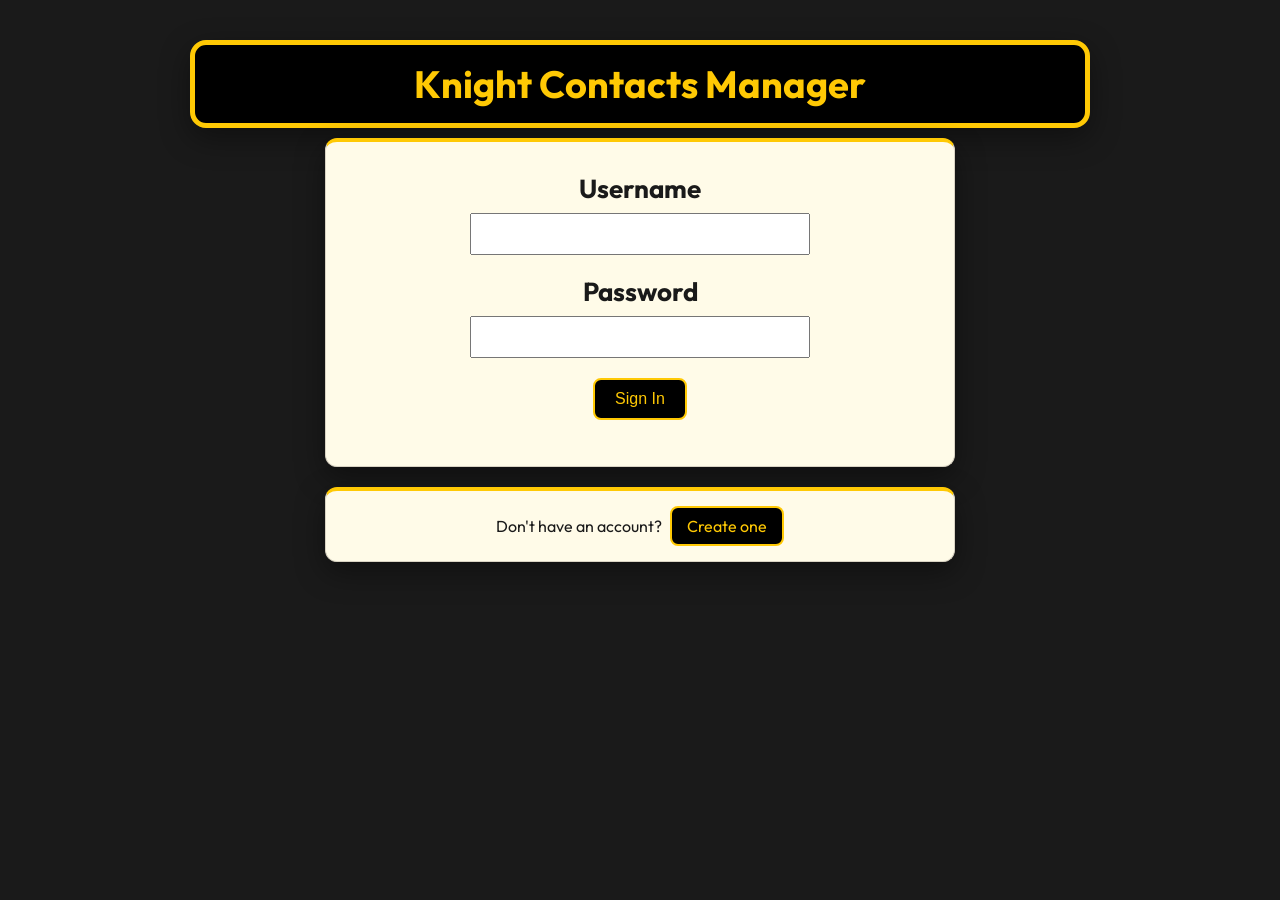
<file: index.html>
<!DOCTYPE html>
<html lang="en">

<head>
    <meta charset="utf-8">
    <meta name="viewport" content="width=device-width, initial-scale=1">

    <title>Sign In - Knight Contacts Manager</title>
        <link rel="stylesheet" href="https://fonts.googleapis.com/css2?family=Outfit:wght@400;500;600;700&display=swap">
    <link rel="stylesheet" href="css/styles.css">
 
</head>

<body>
    <main>
    <h1>Knight Contacts Manager</h1>
    
    <form id = "form-signin" novalidate>
    <div class="field">
        <label for="signin-login">Username</label>
        <input id="signin-login" type="text" autocomplete="username" required>
    </div>

    <div class="field">
        <label for="signin-password">Password</label>
        <input id="signin-password" type="password" autocomplete="current-password" required>
    </div>

    <button type="submit">Sign In</button>
    

    <p id="signin-status" role="status" aria-live="polite"></p>

    </form>
        <p>Don't have an account? <a href="register.html">Create one</a></p>
    </main>

    <script src="js/api.js"></script>
    <script src="js/auth.js"></script>

</body>

</html>
</file>
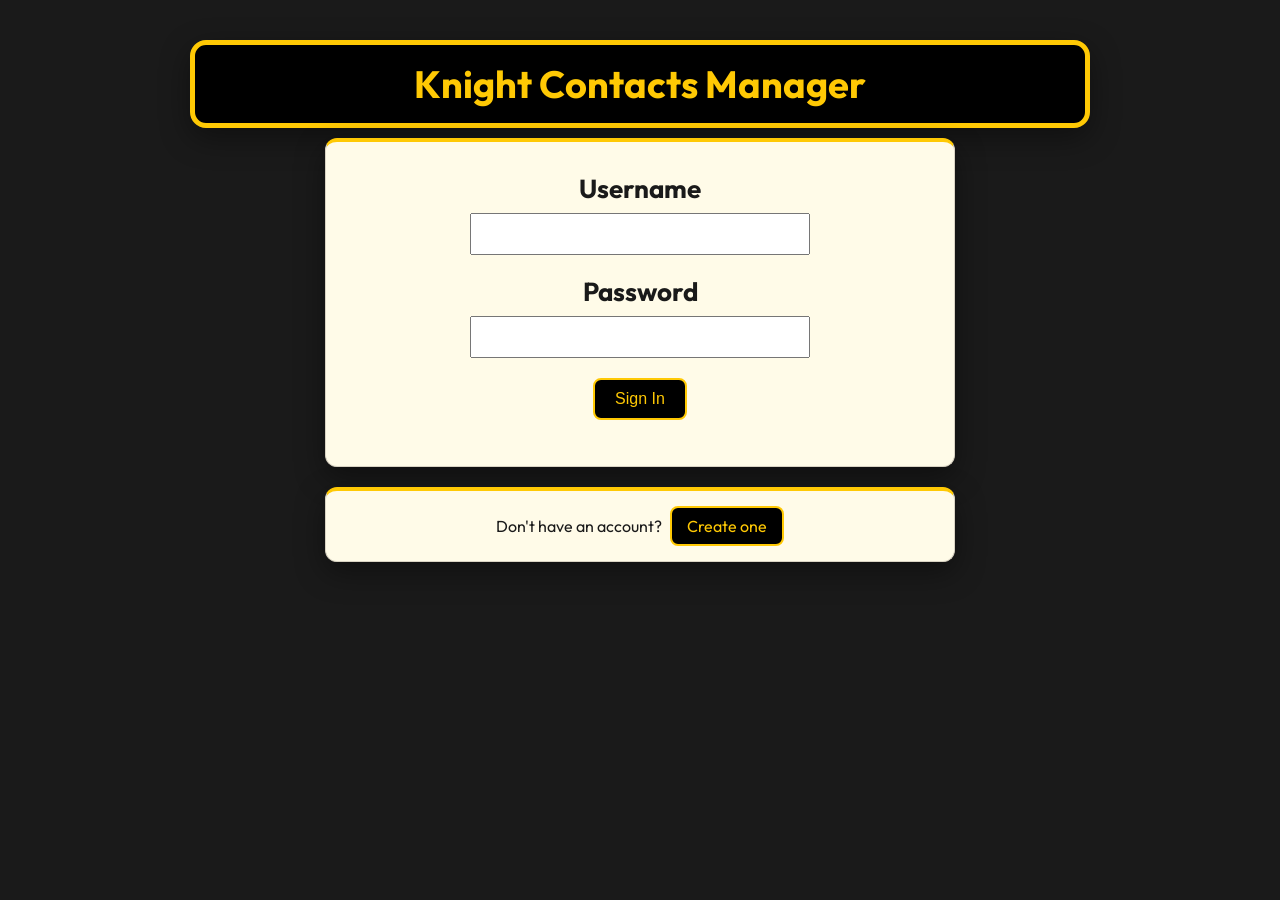
<file: contacts.html>
<!DOCTYPE html>
<html lang="en">

<head>
    <meta charset="utf-8">
    <meta name="viewport" content="width=device-width, initial-scale=1">

    <title>Contacts - Knight Contacts Manager</title>
        <link rel="stylesheet" href="https://fonts.googleapis.com/css2?family=Outfit:wght@400;500;600;700&display=swap">
    <link rel="stylesheet" href="css/styles.css">
</head>

<body>

    <main>

        <h1>Knight Contacts Manager</h1>
                <div class="user-bar">
            <p id="welcome"></p>
            <button type="button" id="signout-button">Sign out</button>
        </div>


        <!-- Search -->
        <section id="search-section">

            <h2>Search Contacts</h2>

                        <form id="search-form" role="search">
                <input id="search-input" type="search" placeholder="Search by name..." aria-label="Search contacts">
                <button type="submit" id="search-button">Search</button>
            </form>

        </section>

         <!-- Contact List -->
        <section id="contacts-section">

            <h2>Contacts</h2>
            <!-- Status messages -->
        <p id="contact-status" role="status" aria-live="polite"></p>
	    <div id="contacts-list">
        </div>
        </section>



        <!-- Add Contact -->
        <section id="add-contact-section">

            <h2>Add Contact</h2>

            <form id="add-contact-form" novalidate>
                <div>
                    <label for="contact-first-name">First Name</label>
                    <input
                        id="contact-first-name"
                        type="text"
                        required
                    >
                </div>

                <div>
                    <label for="contact-last-name">Last Name</label>
                    <input
                        id="contact-last-name"
                        type="text"
                        required
                    >
                </div>

                <div>
                    <label for="contact-phone">Phone</label>
                    <input
                        id="contact-phone"
                        type="tel"
                    >
                </div>

                <div>
                    <label for="contact-email">Email</label>
                    <input
                        id="contact-email"
                        type="email"
                    >
                </div>

                <button type="submit">
                    Add Contact
                </button>
                                <p id="add-status" role="status" aria-live="polite"></p>
            </form>

        </section>


       

        


    </main>
        <script src="js/api.js"></script>
        <script src="js/contacts.js"></script>
</body>

</html>
</file>
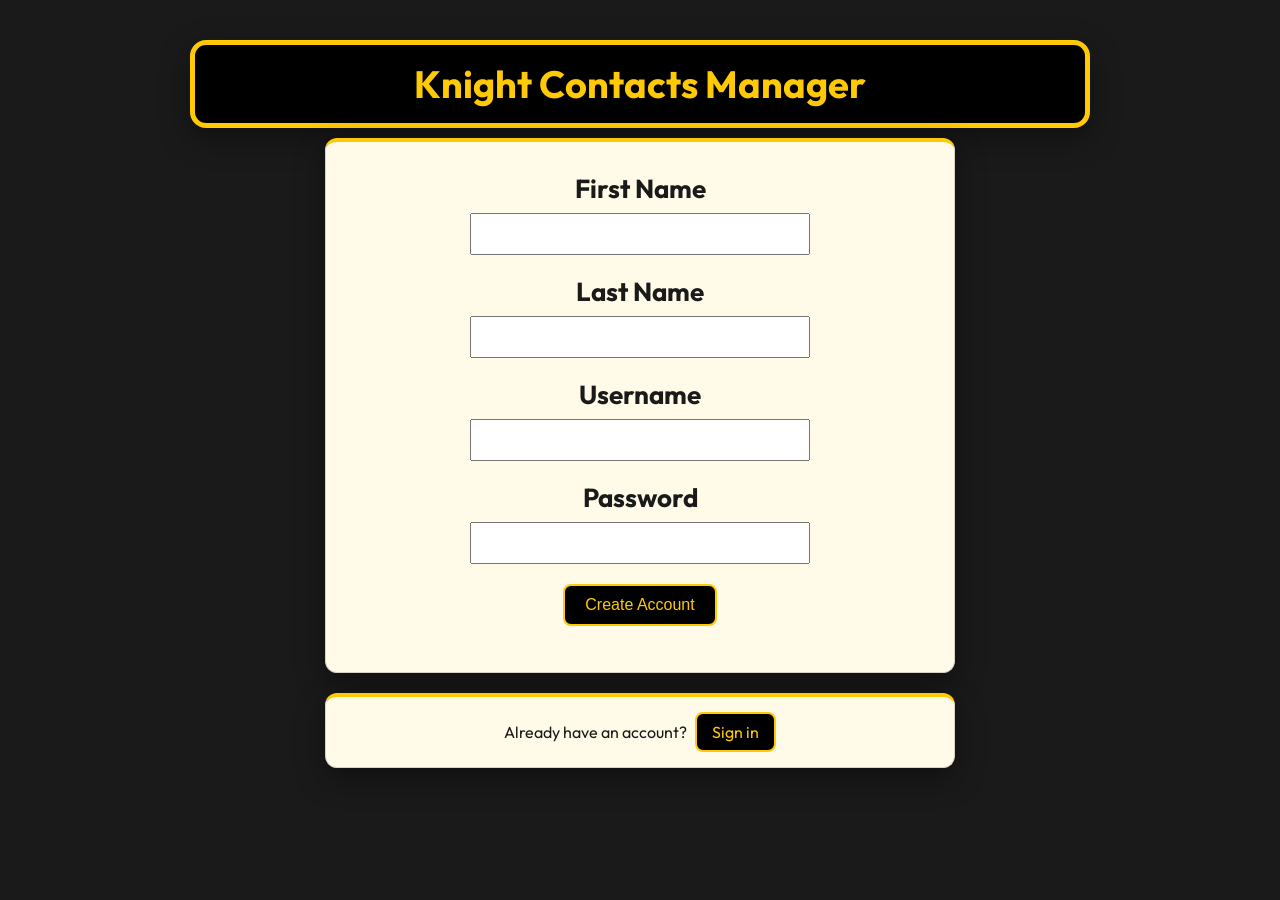
<file: register.html>
<!DOCTYPE html>
<html lang="en">
<head>

    <meta charset="utf-8">
    <meta name="viewport" content="width=device-width, initial-scale=1">
    <title>Create Account - Knight Contact Manager</title>
    <link rel="stylesheet" href="css/styles.css">
        <link rel="stylesheet" href="https://fonts.googleapis.com/css2?family=Outfit:wght@400;500;600;700&display=swap">
</head>
<body>

    <main>

        <h1>Knight Contacts Manager</h1>


        <form id="form-register" novalidate>

            <div class="field">
                <label for="reg-first">First Name</label>
                <input id="reg-first" type="text" autocomplete="given-name" required>
            </div>

            <div class="field">
                <label for="reg-last">Last Name</label>
                <input id="reg-last" type="text" autocomplete="family-name" required>
            </div>

            <div class="field">
                <label for="reg-login">Username</label>
                <input id="reg-login" type="text" autocomplete="username" required>
            </div>

            <div class="field">
                <label for="reg-password">Password</label>
                <input id="reg-password" type="password" autocomplete="new-password" required>
            </div>

            <button type="submit">Create Account</button>

            <p id="register-status" role="status" aria-live="polite"></p>

        </form>
        <p>Already have an account? <a href="index.html">Sign in</a></p>
    </main>

    <script src="js/api.js"></script>
    <script src="js/register.js"></script>

</body>


</html>
</file>
<file: css/styles.css>
/*General Page Styling*/


:root {
    --black: #111111;
    --gold: #FFC904;
    --cream: #FFFBE8;
    --page: #EDEBE6;
    --text: #1A1A1A;
    --border: #D9D3C3;
    --radius: 12px;
}

body {
    margin: 0;
    font-family: 'Outfit', system-ui, sans-serif;
    background-color: #1a1a1a;
    color: var(--cream);
}

main {
    width: 80%;
    max-width: 900px;
    margin: 40px auto;
}


/*Headers*/

h1 {
    text-align: center;
    font-size: 38px;
    margin-bottom: 10px;

    border: 5px solid var(--gold);
    padding: 15px;
    color: var(--gold);
    background-color: black;
    border-radius: 16px;
    box-shadow: 0 10px 30px rgba(0, 0, 0, 0.4);
}

h2 {
    text-align: center;
    font-size: 28px;
    margin-bottom: 25px;

    padding: 5px;
    color: black;
    

    display: block;
    width: fit-content;
    margin-left: auto;
    margin-right: auto;
}

/*Search*/

#search-section {
    margin-bottom: 30px;
    background-color: #FFFBE8;
    padding: 15px;
    margin-bottom: 30px;
    border-radius: 8px;

    border: 5px solid var(--gold);
    text-align: center;
}

#search-input {
    width: 60%;
    padding: 12px;
    font-size: 16px;
    box-sizing: border-box;
}

#search-button {
    padding: 10px 20px;
    font-size: 16px;
    cursor: pointer;
    background-color: black;
    color: var(--gold);
    border: 3px solid var(--gold);
    border-radius: 8px;
    
}

/*Add Contact*/

#add-contact-section {
    background-color: #FFFBE8;
    padding: 15px;
    margin-bottom: 30px;
    border-radius: 8px;

    border: 5px solid var(--gold);
}

#add-contact-form div {
    margin-bottom: 15px;
}

#add-contact-form label {
    display: block;
    margin-bottom: 5px;
    font-weight: bold;
}

#add-contact-form input {
    width: 100%;
    padding: 10px;
    font-size: 16px;
    box-sizing: border-box;
}

#add-contact-form button {
    background-color: black;
    color: var(--gold);
    border: 2px solid var(--gold);
    
    margin-top: 5px;
    padding: 10px 20px;
    font-size: 16px;
    cursor: pointer;
    border-radius: 8px;
}

/*Contact Cards*/

#contacts-section {
    margin-bottom: 30px;
    background-color: #FFFBE8;
    padding: 15px;
    margin-bottom: 30px;
    border-radius: 8px;

    border: 5px solid var(--gold);
}

#contacts-list {
    display: flex;
    flex-direction: column;
    gap: 15px;
}

.contact-card {
    background-color: white;
    padding: 20px;
    border-radius: 8px;
    border: 1px solid black;

    display: flex;
    justify-content: space-between;
    align-items: center;
}

.contact-info h3 {
    margin-top: 0;
    margin-bottom: 10px;
}

.contact-info p {
    margin: 5px 0;
}

.contact-actions button {
    background-color: black;
    border: 2px solid var(--gold);
    color: var(--gold);
    border-radius: 5px;
    padding: 8px 15px;
    margin-left: 5px;
    font-size: 14px;
    cursor: pointer;
    border-radius: 8px;
}

/*For Index.html Sign In*/


#form-signin .field {
    margin-bottom: 20px;
}

#form-signin label {
    display: block;
    margin-bottom: 8px;
    font-weight: bold;
    text-align: center;
    font-size: 26px;
}

#form-signin input {
    width: 60%;
    padding: 10px;
    font-size: 16px;
    box-sizing: border-box;
}

#form-signin button {
    background-color: black;
    color: var(--gold);
    border: 2px solid var(--gold);
    border-radius: 8px;

    padding: 10px 20px;
    font-size: 16px;
    cursor: pointer;
}

#form-signin {
    background-color: #FFFBE8;
    padding: 30px;
    border: 5px solid var(--gold);
    border-radius: 8px;

    width: 70%;
    margin: 0 auto;
    box-sizing: border-box;

    text-align: center;
}

/* For register.html */

#form-register {
    background-color: #FFFBE8;
    padding: 30px;
    border: 5px solid var(--gold);
    border-radius: 8px;

    width: 70%;
    margin: 0 auto;
    box-sizing: border-box;

    text-align: center;
}

#form-register .field {
    margin-bottom: 20px;
}

#form-register label {
    display: block;
    margin-bottom: 8px;
    font-weight: bold;
    text-align: center;
    font-size: 26px;
}

#form-register input {
    width: 60%;
    padding: 10px;
    font-size: 16px;
    box-sizing: border-box;
}

#form-register button {
    background-color: black;
    color: var(--gold);
    border: 2px solid var(--gold);
    border-radius: 8px;

    padding: 10px 20px;
    font-size: 16px;
    cursor: pointer;
}

#form-register + p,
#form-signin + p {
    background-color: #FFFBE8;
    padding: 15px;
    border: 5px solid var(--gold);
    border-radius: 8px;

    width: 70%;
    margin: 20px auto 0;
    box-sizing: border-box;

    text-align: center;
}

#form-register + p a,
#form-signin + p a  {
    display: inline-block;

    background-color: black;
    color: var(--gold);
    border: 2px solid var(--gold);
    border-radius: 8px;

    padding: 8px 15px;
    margin-left: 5px;

    text-decoration: none;
}

/* Modern card look */
#search-section,
#add-contact-section,
#contacts-section,
#form-signin,
#form-register,
#form-signin + p,
#form-register + p {
    border: 1px solid var(--border);
    border-top: 4px solid var(--gold);
    border-radius: var(--radius);
    box-shadow: 0 10px 30px rgba(0, 0, 0, 0.4);
    color: var(--text);
}

/* Signed-in bar */
.user-bar {
    display: flex;
    justify-content: space-between;
    align-items: center;
    margin: 10px 0 20px;
}

.user-bar p {
    margin: 0;
}

#signout-button {
    background-color: transparent;
    color: var(--gold);
    border: 2px solid var(--gold);
    border-radius: 8px;
    padding: 8px 16px;
    font-size: 15px;
    cursor: pointer;
}

/* Edit form inside a contact card */
.edit-form {
    width: 100%;
    display: flex;
    flex-direction: column;
    gap: 6px;
}

.edit-form input {
    padding: 10px 12px;
    font-family: inherit;
    font-size: 16px;
    border: 1px solid var(--border);
    border-radius: 8px;
    margin-bottom: 6px;
}

.edit-form button {
    align-self: flex-start;
    background-color: var(--black);
    color: var(--gold);
    border: 2px solid var(--gold);
    border-radius: 8px;
    padding: 8px 16px;
    font-family: inherit;
    font-size: 15px;
    cursor: pointer;
}
</file>
